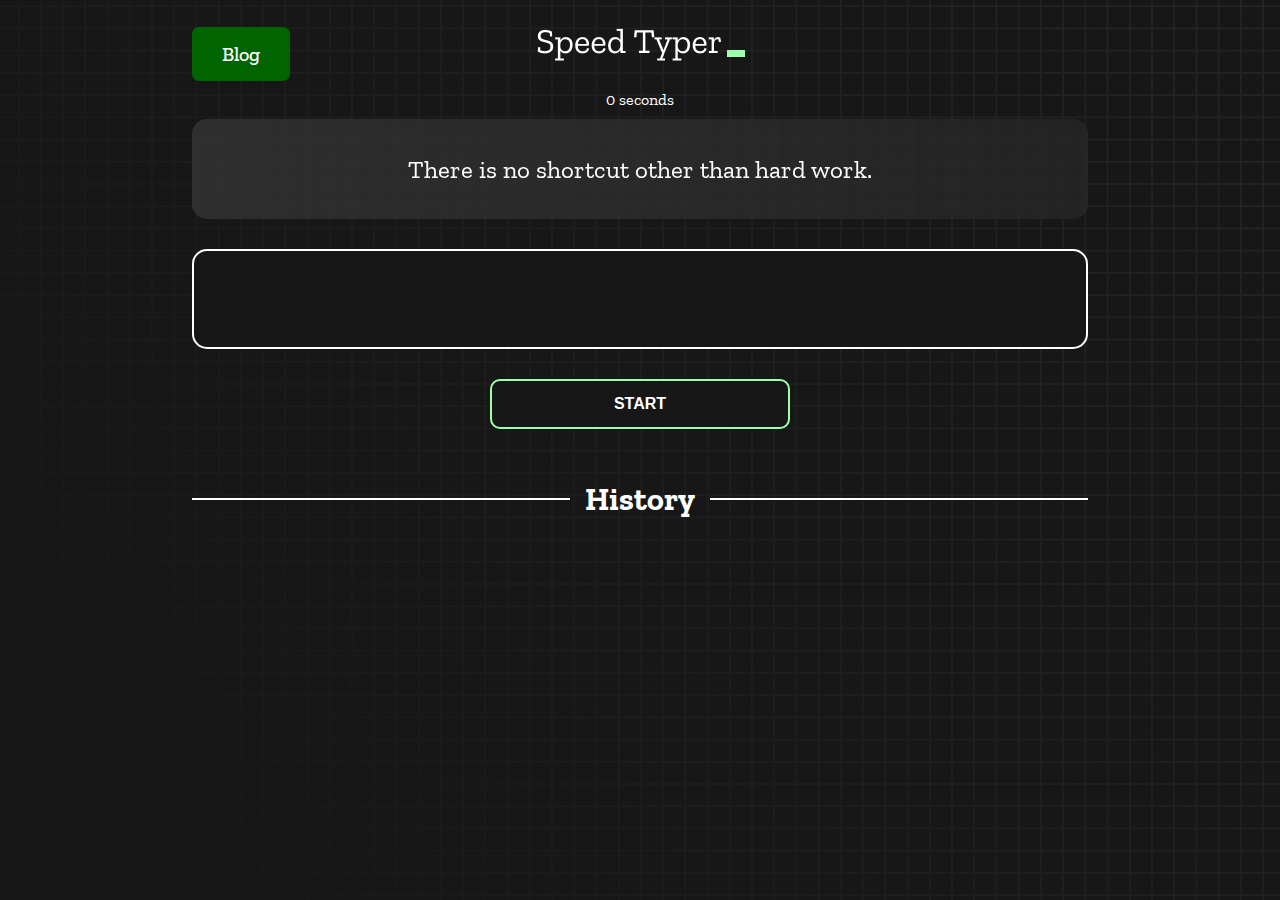
<file: index.html>
<!DOCTYPE html>
<html lang="en">
  <head>
    <meta charset="UTF-8" />
    <meta http-equiv="X-UA-Compatible" content="IE=edge" />
    <meta name="viewport" content="width=device-width, initial-scale=1.0" />
    <title>Bullet Typing</title>
    <link rel="stylesheet" href="styles.css" />
    <link rel="preconnect" href="https://fonts.googleapis.com" />
    <link rel="preconnect" href="https://fonts.gstatic.com" crossorigin />
    <link
      href="https://fonts.googleapis.com/css2?family=Zilla+Slab:wght@300;400;500&display=swap"
      rel="stylesheet"
    /> 
  </head>
  <body>
    <!--===================== blog button===================== -->
    <a class="btn" href="./blog.html">Blog</a>

    <h1 class="title"><img src="./logo.png" /></h1>
    <div id="show-time">0 seconds</div>

    <div class="box-container">
      <div id="question"></div>

      <div id="display" class="inactive"></div>

      <div class="buttons">
        <button id="starts">START</button>
      </div>

      <div class="divider-container">
        <div class="line"></div>
        <h1 class="title2">History</h1>
        <div class="line"></div>
      </div>
      <div id="histories"></div>
    </div>

    <div id="countdown"></div>
    <div id="modal-background" class="hidden"></div>
    <div id="result" class="hidden"></div>

    <script src="./history.js"></script>
    <script src="./script.js"></script>
  </body>
</html>
</file>
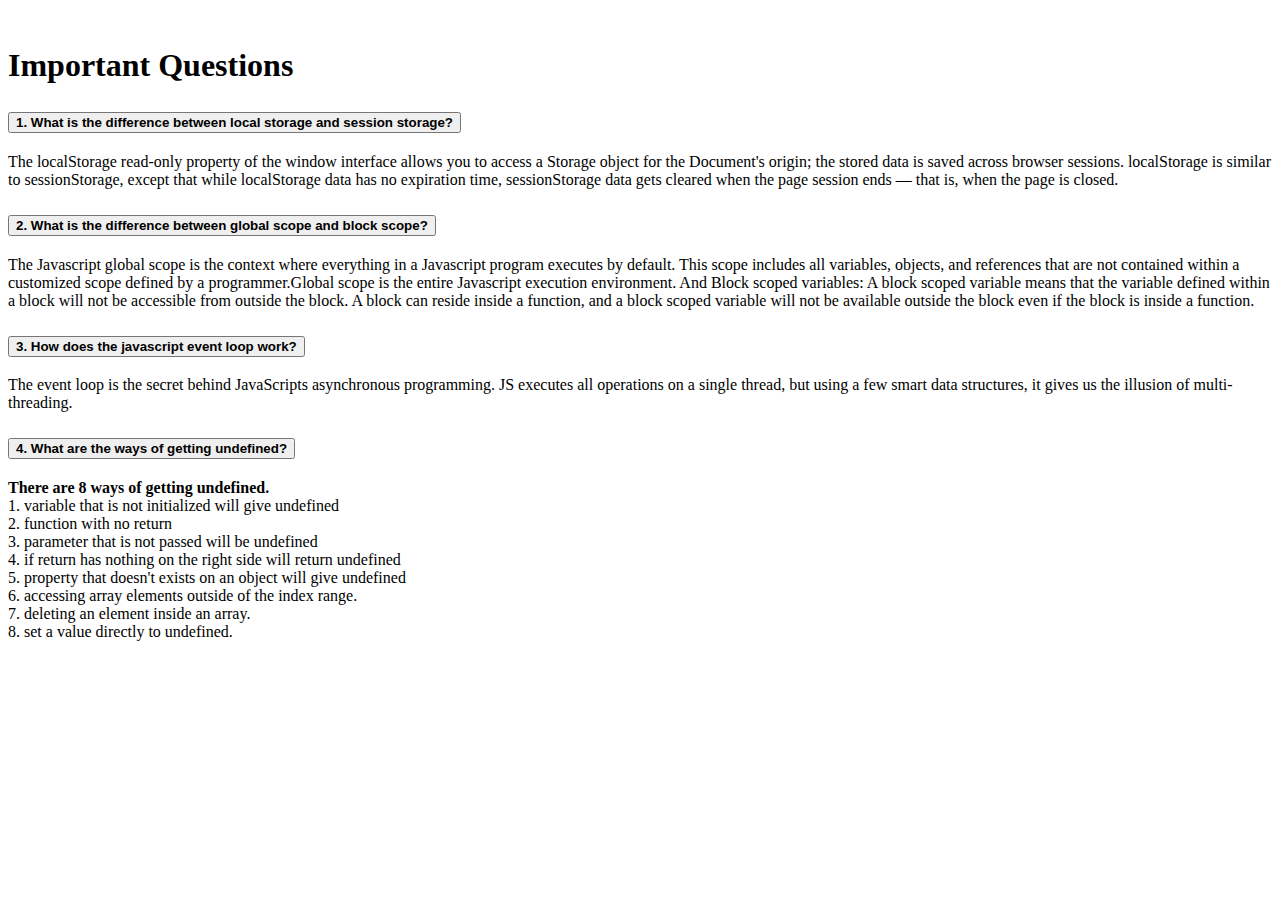
<file: blog.html>
<!doctype html>
<html lang="en">
  <head>
    <meta charset="utf-8">
    <meta name="viewport" content="width=device-width, initial-scale=1">
    <title>Blogs</title>
    <!-- ====================bootstrap cdn================ -->
    <link href="https://cdn.jsdelivr.net/npm/bootstrap@5.2.1/dist/css/bootstrap.min.css" rel="stylesheet" integrity="sha384-iYQeCzEYFbKjA/T2uDLTpkwGzCiq6soy8tYaI1GyVh/UjpbCx/TYkiZhlZB6+fzT" crossorigin="anonymous">
  </head>
  <body>
    <!-- =====================home button ================= -->
    <header class="container">
        <a class="btn btn-success mt-3 py-2 px-4 fw-semibold" style="text-decoration: none; color: white;" href="./index.html">Home</a>
    </header>
    <h1 class="text-center m-4">Important Questions</h1>

<!-- =====================Questions section =================== -->
    <section class="container">
        <div class="accordion" id="accordionExample">
            <div class="accordion-item">
              <h2 class="accordion-header" id="headingOne">
                <button class="accordion-button" type="button" data-bs-toggle="collapse" data-bs-target="#collapseOne" aria-expanded="true" aria-controls="collapseOne">
                  <strong class="fs-4">1. What is the difference between local storage and session storage?</strong>
                </button>
              </h2>
              <div id="collapseOne" class="accordion-collapse collapse show" aria-labelledby="headingOne" data-bs-parent="#accordionExample">
                <div class="accordion-body fs-5">
                    The localStorage read-only property of the window interface allows you to access a Storage object for the Document's origin; the stored data is saved across browser sessions.

                    localStorage is similar to sessionStorage, except that while localStorage data has no expiration time, sessionStorage data gets cleared when the page session ends — that is, when the page is closed.
                </div>
              </div>
            </div>
            <div class="accordion-item">
              <h2 class="accordion-header" id="headingTwo">
                <button class="accordion-button collapsed" type="button" data-bs-toggle="collapse" data-bs-target="#collapseTwo" aria-expanded="false" aria-controls="collapseTwo">
                  <strong class="fs-4">2. What is the difference between global scope and block scope?</strong>
                </button>
              </h2>
              <div id="collapseTwo" class="accordion-collapse collapse" aria-labelledby="headingTwo" data-bs-parent="#accordionExample">
                <div class="accordion-body fs-5">
                    The Javascript global scope is the context where everything in a Javascript program executes by default. This scope includes all variables, objects, and references that are not contained within a customized scope defined by a programmer.Global scope is the entire Javascript execution environment.
                    
                    And Block scoped variables: A block scoped variable means that the variable defined within a block will not be accessible from outside the block. A block can reside inside a function, and a block scoped variable will not be available outside the block even if the block is inside a function.
                </div>
              </div>
            </div>
            <div class="accordion-item">
              <h2 class="accordion-header" id="headingThree">
                <button class="accordion-button collapsed" type="button" data-bs-toggle="collapse" data-bs-target="#collapseThree" aria-expanded="false" aria-controls="collapseThree">
                  <strong class="fs-4">3. How does the javascript event loop work?</strong>
                </button>
              </h2>
              <div id="collapseThree" class="accordion-collapse collapse" aria-labelledby="headingThree" data-bs-parent="#accordionExample">
                <div class="accordion-body fs-5">
                    The event loop is the secret behind JavaScripts asynchronous programming. JS executes all operations on a single thread, but using a few smart data structures, it gives us the illusion of multi-threading.
                </div>
              </div>
            </div>
            <div class="accordion-item">
              <h2 class="accordion-header" id="headingFour">
                <button class="accordion-button collapsed" type="button" data-bs-toggle="collapse" data-bs-target="#collapseFour" aria-expanded="false" aria-controls="collapseFour">
                  <strong class="fs-4">4. What are the ways of getting undefined?</strong>
                </button>
              </h2>
              <div id="collapseFour" class="accordion-collapse collapse" aria-labelledby="headingFour" data-bs-parent="#accordionExample">
                <div class="accordion-body fs-5">
                  <strong>There are 8 ways of getting undefined.</strong><br>
                  1. variable that is not initialized will give undefined<br>
                  2. function with no return<br>
                  3. parameter that is not passed will be undefined<br>
                  4. if return has nothing on the right side will return undefined<br>
                  5. property that doesn't exists on an object will give undefined<br>
                  6. accessing array elements outside of the index range.<br>
                  7. deleting an element inside an array.<br>
                  8. set a value directly to undefined.
                </div>
              </div>
            </div>
          </div>
    </section>

    <!-- =======================scripts===================== -->
    <script src="https://cdn.jsdelivr.net/npm/bootstrap@5.2.1/dist/js/bootstrap.bundle.min.js" integrity="sha384-u1OknCvxWvY5kfmNBILK2hRnQC3Pr17a+RTT6rIHI7NnikvbZlHgTPOOmMi466C8" crossorigin="anonymous"></script>
  </body>
</html>
</file>
<file: styles.css>
* {
  padding: 0;
  margin: 0;
  box-sizing: border-box;
}

body {
  background-image: url("./bg.png");
  background-size: cover;
  background-position: left top;
  font-family: "Zilla Slab", serif;
}

.box-container {
  width: 70%;
  margin: 0 auto;
}

.btn {
  text-decoration: none;
  color: white;
  font-weight: 500;
  font-size: 20px;
  background-color: darkgreen;
  padding: 15px 30px 15px 30px;
  border: none;
  border-radius: 7px;
  position: absolute;
  /* position: fixed; */
  top: 3%;
  left: 15%;
}

#question {
  height: 100px;
  display: flex;
  align-items: center;
  justify-content: center;
  color: white;
  font-size: 25px;
  border-radius: 15px;
  background: rgb(255, 255, 255);
  background: linear-gradient(92.49deg,
      rgba(255, 255, 255, 0.1) 0.18%,
      rgba(255, 255, 255, 0.05) 99.85%);
  backdrop-filter: blur(5px);
  margin-bottom: 30px;
}

#display {
  height: 100px;
  display: flex;
  flex-wrap: wrap;
  align-items: center;
  padding-left: 5rem;
  color: white;
  font-size: 32px;
  background-color: #171717;
  border: 2px solid #9dffad;
  border-radius: 15px;
}

#countdown {
  position: fixed;
  height: 100vh;
  width: 100vw;
  background-color: rgba(0, 0, 0, 0.8);
  top: 0;
  left: 0;
  display: flex;
  align-items: center;
  justify-content: center;
  font-size: 3rem;
  color: white;
  display: none;
}

#result {
  position: fixed;
  top: 50%;
  left: 50%;
  transform: translate(-50%, -50%);
  height: 250px;
  width: 400px;
  background-color: #171717;
  border-radius: 15px;
  border: 2px solid #9dffad;
  color: white;
  text-align: center;
  padding: 2rem;
}

#show-time {
  text-align: center;
  color: white;
  margin: 10px 0;
}

.green {
  color: #9dffad;
}

.red {
  color: #eb6565;
}

.bold {
  font-weight: 700;
}

.inactive {
  border: 2px solid white !important;
}

.hidden {
  display: none;
}

.title {
  text-align: center;
  color: white;
  margin: 20px 0;
}

.divider-container {
  height: 80px;
  display: flex;
  justify-content: center;
  align-items: center;
  gap: 15px;
  margin: 0 auto;
}

.line {
  height: 2px;
  background: white;
  width: 100%;
}

.title2 {
  color: white;
  display: block;
}

.buttons {
  display: flex;
  justify-content: center;
  margin: 30px 0;
}

button {
  padding: 10px 20px;
  border: none;
  font-size: 16px;
  font-weight: bold;
  width: 300px;
  height: 50px;
  color: white;
  background-color: #171717;
  border-radius: 10px;
  border: 2px solid #9dffad;
  cursor: pointer;
}

#histories {
  display: flex;
  flex-wrap: wrap;
  justify-content: space-around;
}

.card {
  width: 30%;
  height: 100%;
  padding: 50px;
  /* display: flex; */
  justify-content: space-between;
  align-items: center;
  padding: 20px 30px;
  color: white;
  border-radius: 15px;
  background: rgb(255, 255, 255);
  background: linear-gradient(92.49deg,
      rgba(255, 255, 255, 0.1) 0.18%,
      rgba(255, 255, 255, 0.05) 99.85%);
  backdrop-filter: blur(5px);
  margin-bottom: 30px;
}

#modal-background {
  background: rgb(255, 255, 255);
  background: linear-gradient(92.49deg,
      rgba(255, 255, 255, 0.1) 0.18%,
      rgba(255, 255, 255, 0.05) 99.85%);
  backdrop-filter: blur(5px);
  height: 100vh;
  width: 100%;
  position: fixed;
  top: 0;
}

@media only screen and (max-width: 700px) {
  .box-container {
    padding: 0 20px;
    width: 100%;
  }

  .card {
    width: 100%;
    flex-direction: column;
  }
}
</file>
